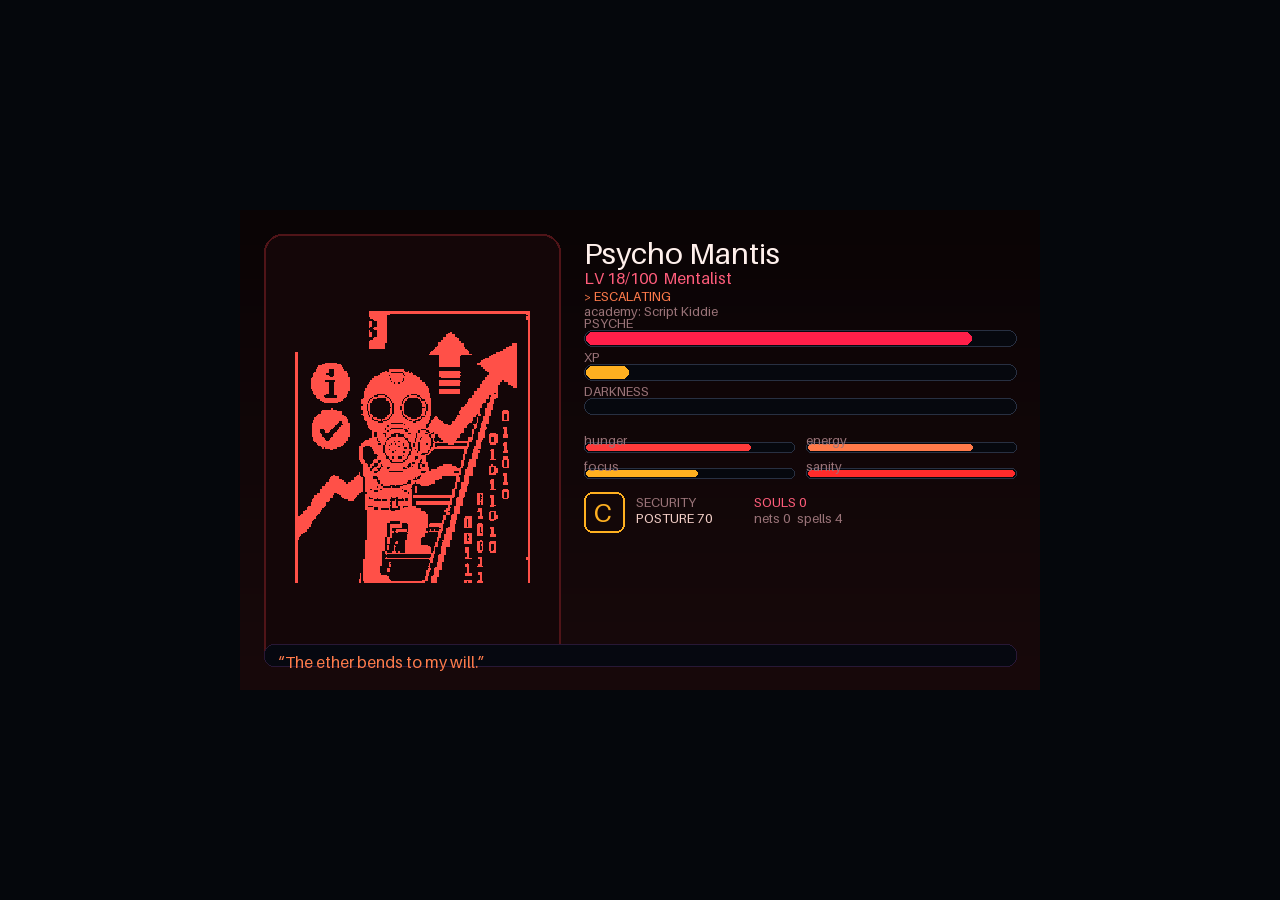
<file: mantis/web/color.html>
<!doctype html>
<html lang="en">
<head>
<meta charset="utf-8">
<meta name="viewport" content="width=device-width, initial-scale=1, user-scalable=no">
<title>MANTIS — Color Display</title>
<style>
  html,body{margin:0;height:100%;background:#05070c;overflow:hidden}
  .wrap{height:100vh;display:flex;align-items:center;justify-content:center}
  img{max-width:100vw;max-height:100vh;image-rendering:auto;display:block}
</style>
</head>
<body>
<div class="wrap"><img id="screen" src="/color.png" alt="MANTIS"></div>
<script>
// live color display — ideal full-screen (kiosk) on a Pimoroni HyperPixel.
const img = document.getElementById("screen");
function tick(){ img.src = "/color.png?t=" + Date.now(); }
img.onload = () => setTimeout(tick, 1500);
img.onerror = () => setTimeout(tick, 3000);
</script>
</body>
</html>
</file>
